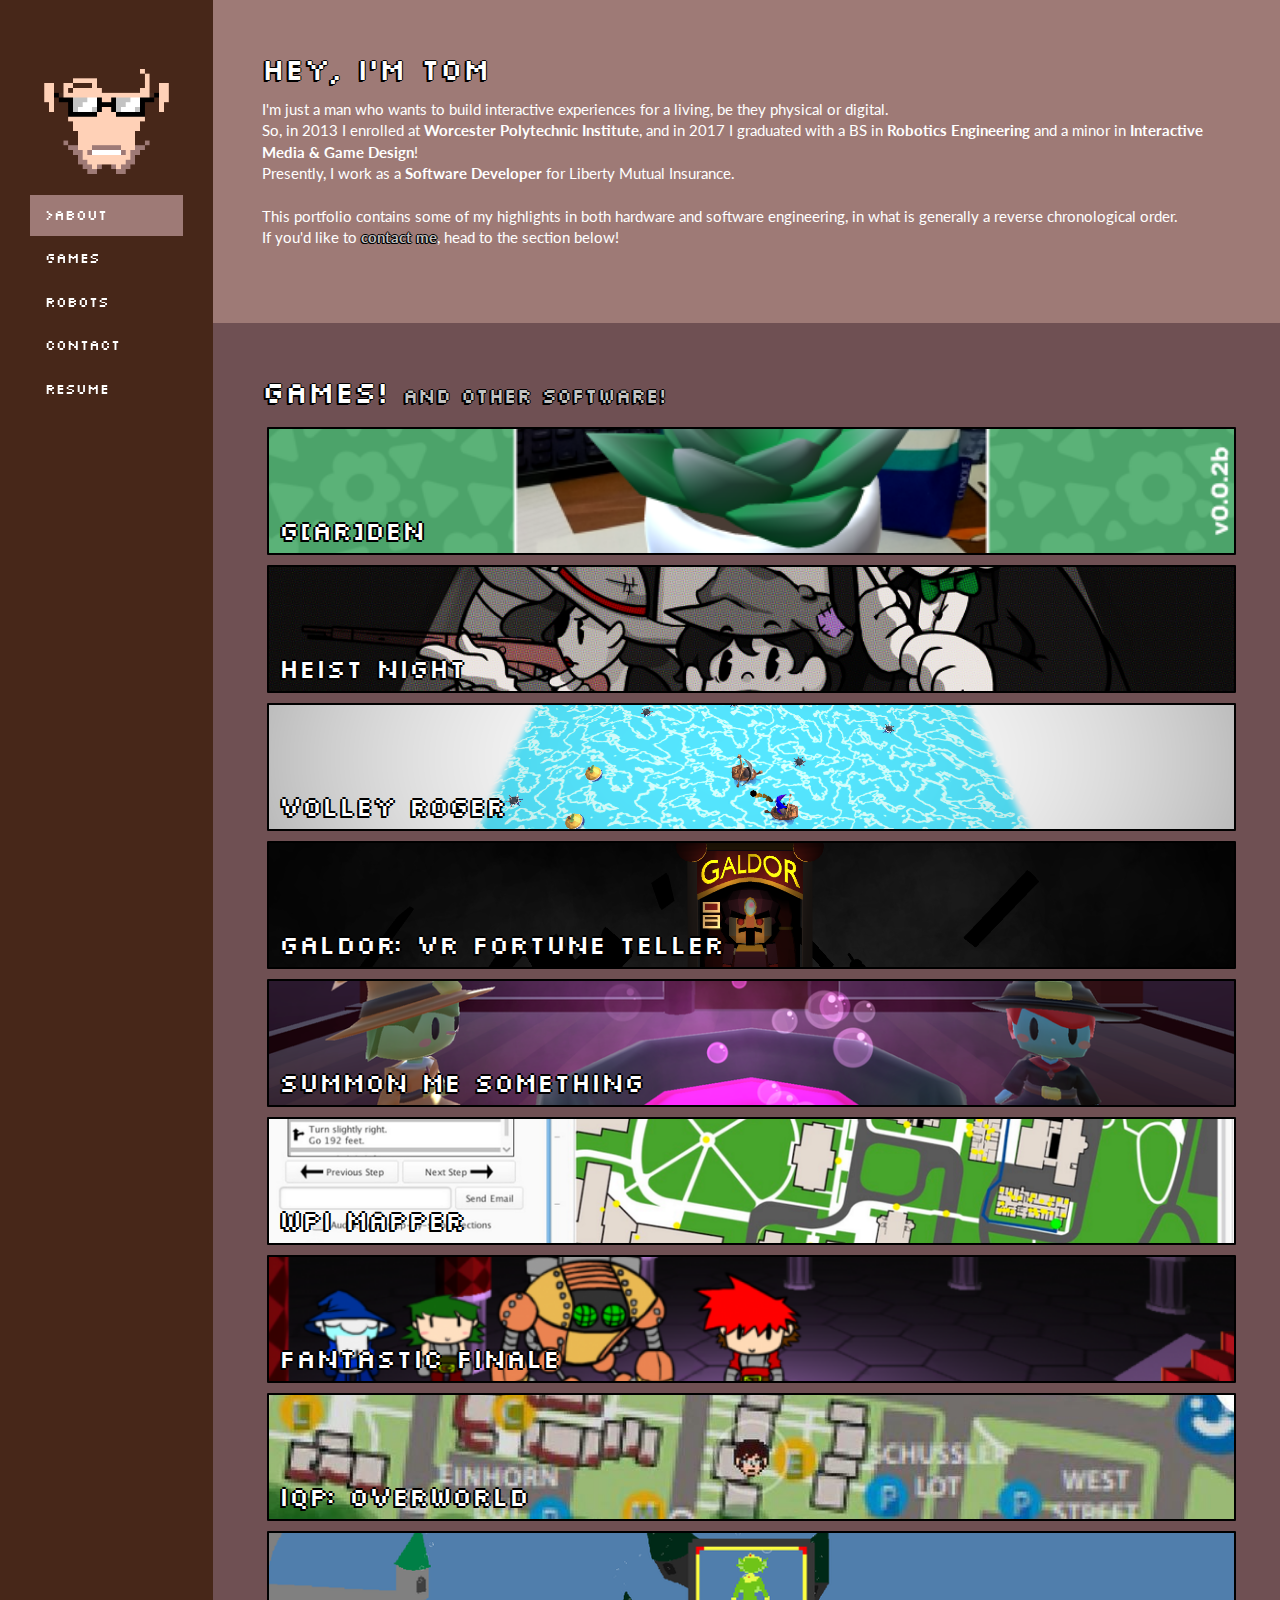
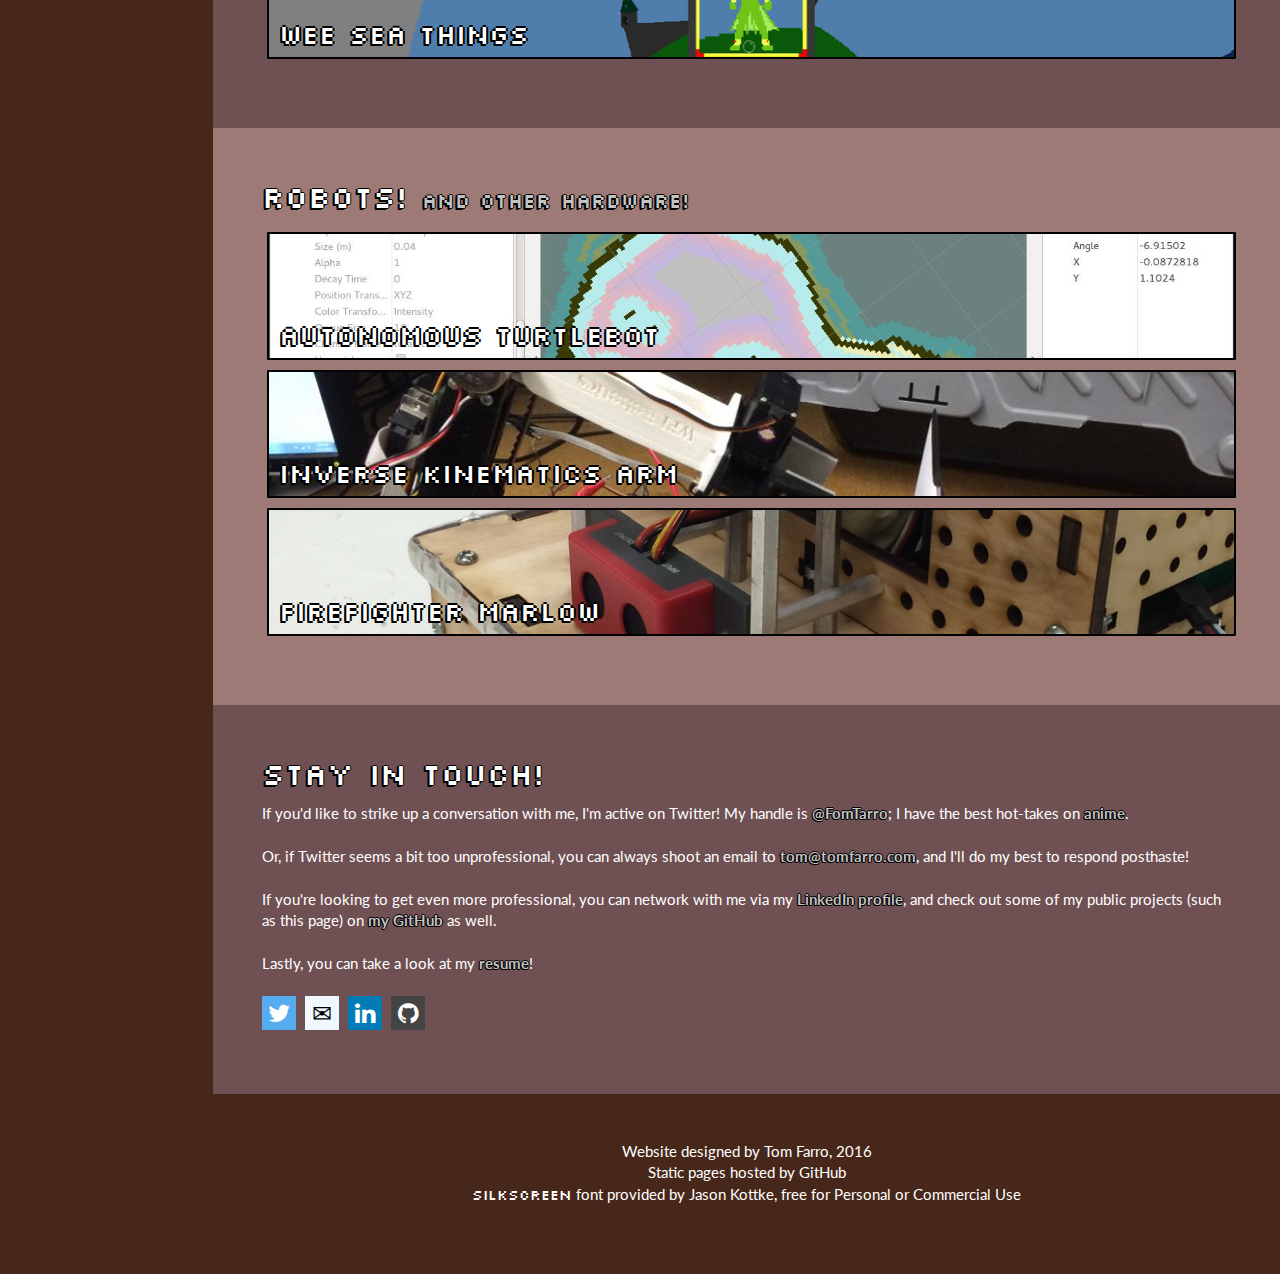
<file: index.html>
<!DOCTYPE html>
<html>
    <head>
        <title>Tom Farro Dot Com</title>
        <link rel="stylesheet" type="text/css" href="css/bootstrap.min.css"/>
        <link rel="stylesheet" type="text/css" href="css/bootstrap-social.css"/>
        <link rel="stylesheet" href="css/blueimp-gallery.min.css">
        <link rel="stylesheet" href="css/font-awesome.min.css">
        <link rel="stylesheet" type="text/css" href="css/portfolio-styles.css">
        <meta name="theme-color" content="#472719">
    </head>

    <body data-spy="scroll" data-target="#navbar" style="background-color: #472719">

        <!-- The Gallery as lightbox dialog, should be a child element of the document body -->
        <div id="blueimp-gallery" class="blueimp-gallery blueimp-gallery-controls">
            <div class="slides"></div>
            <h3 class="title"></h3>
       <a class="prev silkscreen"></a>
            <a class="next silkscreen"></a>
            <a class="close silkscreen" style="font-size: 5em;">x</a>
            <!-- <a class="play-pause"></a>
            <ol class="indicator"></ol> -->
        </div>

        <!-- NAVIGATION ELEMENTS -->
        <!-- TODO: MAKE MOBILE FRIENDLY -->
        <nav class="col-lg-2 col-md-2 col-sm-3">
            <div>
                <div class="navbar-header">
                    <button type="button" class="navbar-toggle collapsed" data-toggle="collapse" data-target="#navbar" aria-expanded="false">
                        <span class="sr-only">Toggle navigation</span>
                        <span class="icon-bar"></span>
                        <span class="icon-bar"></span>
                        <span class="icon-bar"></span>
                    </button>
                    <a class="navbar-brand" href="#"></a>
                </div>
                <div class="collapse navbar-collapse nav-stacked" id="navbar">
                    <h1 id="title" style="padding-bottom: 10px"><center><img id="logoimg" src="img/squareface.png" alt="HELLO!"></center></h1>
                    <ul class="nav nav-pills nav-stacked" role="tablist">
                        <li role="presentation"><a href="#about"><span class="carat">></span>About</a></li>
                        <li role="presentation"><a href="#games"><span class="carat">></span>Games</a></li>
                        <li role="presentation"><a href="#robots"><span class="carat">></span>Robots</a></li>     
                        <li role="presentation"><a href="#contact"><span class="carat">></span>Contact</a></li> 
                        <li role="presentation"><a href="downloads/tom_farro.pdf" target="_blank"><span class="carat">></span>Resume</a></li>
                    </ul>
                </div>
            </div>
        </nav>
        <!-- END NAVIGATION ELEMENTS -->
        <!-- CONTENT STARTS HERE -->
        <div id="content">
            <div class="col-lg-2 col-md-2 col-sm-3"></div>
            <div class="tab-content col-lg-10 col-md-10 col-sm-9">
                <!-- ABOUT TAB -->
                <div role="tabpanel" class="tabpane active" id="about">
                    <div class="row">
                        <h2>Hey, I'm Tom</h2>
                        <p>
                            I'm just a man who wants to build interactive experiences for a living, be they physical or digital. <br>
                            So, in 2013 I enrolled at <b>Worcester Polytechnic Institute</b>, and in 2017 I graduated with a BS in <b>Robotics Engineering</b> and a minor in <b>Interactive Media & Game Design</b>!<br>
                            Presently, I work as a <b>Software Developer</b> for Liberty Mutual Insurance.<br><br>

                            This portfolio contains some of my highlights in both hardware and software engineering, in what is generally a reverse chronological order.<br>
                            If you'd like to <a class="textlink" href="#contact">contact me</a>, head to the section below!
                        </p>
                    </div>
                </div>

                <!-- GAMES TAB -->
                <div role="tabpanel" class="tabpane" id="games">
                    <div class="row">
                        <h2>
                            Games! 
                            <small>
                                <font color="#C3C3C3">and other Software!</font>
                            </small>
                        </h2>
                        <a href="#gardenDetails" class="dropdown-btn btn btn-default details collapsed" data-toggle="collapse" style="background-image: url(img/garden1.png); background-position: center center;">
                                <span class="dropdownButton">g[AR]den</span>
                            </a>
                             <div id="gardenDetails" class="details-box collapse" aria-expanded="false" style="padding-left: 25px; padding-right: 25px;">
                                <p>
                                    <h3>SUMMARY:</h3>
                                    <ul>
                                        <li>Augmented Reality gardening and domestic plantcare app.</li>
                                        <li>Uses Computer VIsion to render plants that grow in real-time from physical marker cards.</li>
                                        <li>Winner of "Best Indie" from MassDiGI in 2018</li>
                                    </ul>

                                    <h3>DESCRIPTION:</h3>
                                    gARden is an Augmented Reality app that brings the joys of domestic plantcare to your mobile device.<br>
                                    Using printable real-world markers, you can decorate your desk, office or home with digital plants, which require even less maintenance than real ones! The plants are persistently stored, and grow in real time, so you can watch them blossom as the days go by.
                                    <br><br>

                                    Featuring art assets and additional code from Kelly Zhang.<br><br>

                                    You can read up more about gARden and its team on its dedicated website, <a class="textlink" href="https://sunshinecommittee.github.io/games/garden" style="color: #C3C3C3;" target="_blank">http://sunshinecommittee.io</a>!<br><br>

                                    <a class="textlink" href="https://www.youtube.com/watch?v=wbtoKd5Ye2I">(pitch video) <span class="fa fa-youtube"></span></a>

                                    <div id="sms" class="links">
                                        <a href="img/garden2.gif" class="thumbnail" style="background-image: url(img/garden2.gif);" data-gallery="#blueimp-gallery-garden"></a>
                                    </div>
                                    <div id="sms" class="links">
                                        <a href="img/garden3.gif" class="thumbnail" style="background-image: url(img/garden3.gif);" data-gallery="#blueimp-gallery-garden"></a>
                                    </div>

                                </p>
                            </div>

                            <a href="#heistNightDetails" class="dropdown-btn btn btn-default details collapsed" data-toggle="collapse" style="background-image: url(img/hn_banner.png); background-position: center 60%;">
                                <span class="dropdownButton">Heist Night</span>
                            </a>
                             <div id="heistNightDetails" class="details-box collapse" aria-expanded="false" style="padding-left: 25px; padding-right: 25px;">
                                <p>
                                    <h3>SUMMARY:</h3>
                                    <ul>
                                        <li>Turn-based, local multiplayer stealth tactics game.</li>
                                        <li>Players scan on-screen QR code to use mobile devices as private game screens, without needing a companion app.</li>
                                        <li>Hosts local web content server at runtime to serve controllers.</li>
                                        <li>Features custom C#-to-JavaScript WebSocket networking using JSON API.</li>
                                        <li>Winner of "Best College Alpha" from MassDiGI in 2016</li>
                                        <li>Chosen to Showcase at Boston Festival of Indie Games in 2016</li>
                                    </ul>

                                    <h3>DESCRIPTION:</h3>
                                    Heist Night is a local multiplayer game of cops-and-robbers, with a turnbased stealth twist. Four players play as the team of thieves, while the fifth plays as the entire police force.<br>
                                    Players gather around the television and connect in using their mobile device as a controller, providing them each with a private screen, and allowing each player to sneak around without fear of screen-cheating!<br>
                                    No external app is necessary to play, so anyone on any device can join the fun!<br><br>

                                    Winner of the MassDiGI Game Challenge "Best College Alpha" Award in 2016, Heist Night was also chosen to be showcased at the 2016 Boston Festival of Indie Games.<br><br>

                                    Much of the hard work I've put in to Heist Night are in its backend systems. Namely, the game pushes Unity to the limit of what it was meant to do by generating a local content server in-app at runtime, without the need for external software. It also features two-way netcode communications with our non-Unity, custom-designed HTML mobile controllers, which are served to players via the aforementioned server. Heist Night is an ongoing labor of love that gets better by the day.<br><br>

                                    You can read up more about Heist Night and its team on its dedicated website, <a class="textlink" href="https://sunshinecommittee.github.io/games/heist-night" style="color: #C3C3C3;" target="_blank">http://sunshinecommittee.io</a>!<br><br>

                                    <div id="sms" class="links">
                                        <a href="img/hn_3.gif" class="thumbnail" style="background-image: url(img/hn_3.gif);" data-gallery="#blueimp-gallery-hn"></a>
                                        <a href="img/hn_4.gif" class="thumbnail" style="background-image: url(img/hn_4.gif);" data-gallery="#blueimp-gallery-hn"></a>
                                    </div>

                                </p>
                            </div>

                            <a href="#volleyDetails" class="dropdown-btn btn btn-default details collapsed" data-toggle="collapse" style="background-image: url(img/volley_3.png); background-position: center 80%;">
                                <span class="dropdownButton">Volley Roger</span>
                            </a>
                             <div id="volleyDetails" class="details-box collapse" aria-expanded="false" style="padding-left: 25px; padding-right: 25px;">
                                <p>
                                    <h3>SUMMARY:</h3>
                                    <ul>
                                        <li>Eight player party game.</li>
                                        <li>Designed and built in (under) 48 hours for Global Game Jam 2017 following the theme: <i>'Waves'</i>.</li>
                                    </ul>

                                    <h3>DESCRIPTION:</h3>
                                    Physics based splash-em-up. Up to eight players can set sail by using half of a controller each.<br>
                                    Use the stick to steer, and hold the bumper to aim your shots! Hit players in to naval mines or strike them with cannonballs to put them at the bottom of the ocean.<br><br>

                                    Featuring 3D art assets from Dillon DeSimone, a Water Shader from John Guerra, and additional code from Kelly Zhang.<br><br>

                                    <a class="textlink" href="https://globalgamejam.org/2017/games/volley-roger">(download) <span class="fa fa-windows"></span></a><br>

                                     <!-- Button trigger modal -->
                                    <div id="sms" class="links">
                                        <a href="img/volley_1.png" class="thumbnail" style="background-image: url(img/volley_1.png);" data-gallery="#blueimp-gallery-volley"></a>
                                        <a href="img/volley_2.png" class="thumbnail" style="background-image: url(img/volley_2.png);" data-gallery="#blueimp-gallery-volley"></a>
                                    </div>

                                </p>
                            </div>

                             <a href="#galdorDetails" class="dropdown-btn btn btn-default details collapsed" data-toggle="collapse" style="background-image: url(img/galdor_awake.png); background-position: center 50%;">
                                <span class="dropdownButton">GALDOR: VR Fortune Teller</span>
                            </a>
                             <div id="galdorDetails" class="details-box collapse" aria-expanded="false" style="padding-left: 25px; padding-right: 25px;">
                                <p>
                                    <h3>SUMMARY:</h3>
                                    <ul>
                                        <li>Seated Virtual Reality experience built for the GearVR.</li>
                                        <li>Features custom-built input system that parses head nods or head shakes as input, instead of requiring the user to press any buttons.</li>
                                    </ul>

                                    <h3>DESCRIPTION:</h3>
                                    GALDOR is a virtual reality fortune teller made for the GearVR, focused on being a non-disorienting, seated VR experience.<br><br> 

                                    My primary contribution to the project involved creating the Head Gesture recognition system that the app uses as its form of input. Instead of requiring the user to touch buttons on the side of the headset, or hold a controller that they can't actually see while in VR, GALDOR derives its input based on common head gestures: a head nod for 'Yes' and a head shake for 'No'. 
                                    <br>
                                    I've since released that system as Unity Plugin through the asset store <a class="textlink" href="https://www.assetstore.unity3d.com/en/#!/content/75323">here</a>.<br><br>

                                    Additionally, I was responsible for assembling the gameplay scene in such a way so as to be visually interesting, without also disorienting users who were not previously acclimated to VR.<br><br> 

                                    Designed and built as my first stab at VR, in (under) 24 hours during the Becker 2016 Game Jam.<br>
                                    The download link below also features a non-VR PC build if you want to check it out, but don't have a headset.<br><br>

                                    Featuring 3D art assets from Dillon DeSimone and additional code from Kelly Zhang.<br><br>

                                    <a class="textlink" href="https://bonbombs.itch.io/galdor">(download) <span class="fa fa-android"></span> <span class="fa fa-windows"></span></a><br>
                                    <a class="textlink" href="https://www.youtube.com/watch?v=t5niuOeFE_Q">(360-degree video) <span class="fa fa-youtube"></span></a>

                                     <!-- Button trigger modal -->
                                    <div id="sms" class="links">
                                        <a href="img/galdor_asleep.png" class="thumbnail" style="background-image: url(img/galdor_asleep.png);" data-gallery="#blueimp-gallery-galdor"></a>
                                        <a href="img/galdor_fortune.png" class="thumbnail" style="background-image: url(img/galdor_fortune.png);" data-gallery="#blueimp-gallery-galdor"></a>
                                    </div>

                                </p>
                            </div>

                            <a href="#summonMeDetails" class="dropdown-btn btn btn-default details collapsed" data-toggle="collapse" style="background-image: url(img/summon_me_banner.png); background-position: center 85%;">
                                <span class="dropdownButton">Summon Me Something</span>
                            </a>
                             <div id="summonMeDetails" class="details-box collapse" aria-expanded="false" style="padding-left: 25px; padding-right: 25px;">
                                <p>
                                     <h3>SUMMARY:</h3>
                                    <ul>
                                        <li>Randomly-generated object to adjective association puzzles for two players.</li>
                                        <li>Showcased at WPI's 'Touch Tomorrow' program for children to play.</li>
                                        <li>Designed and built in (under) 48 hours for Global Game Jam 2016 following the theme: <i>'Ritual!'</i></li>
                                        <li>Showcased at WPI's booth at PAX East 2017 for everyone to play!</li>
                                    </ul>

                                    <h3>DESCRIPTION:</h3>
                                    Summon Me Something is a two-player competitive game wherein players must conjure up potions using three ingredients from a set of many to create something that meets the description set forth by the teacher.<br> 
                                    There's just one catch: you don't know what any of the ingredients correspond to, and you might never! The ingredients change purpose every match, meaning that each game is a new association puzzle to figure out faster than your opponent. The first player to seven correct solutions wins the match.<br><br> 

                                    Can be played with two controllers, or with two players at a single keyboard!<br>
                                    P1 Movement: WASD (Analog Stick) / P1 Interact: Left Ctrl (A Button)<br>

                                    P2 Movement: Arrow Keys (Analog Stick) / P2 Interact: Right Ctrl (A Button)<br><br>

                                    Featuring art assets from John Guerra and Dillon DeSimone!<br><br>
                                    <a class="textlink" href="https://fomtarro.itch.io/summon-me-something">(download) <span class="fa fa-windows"></span></a><br>

                                     <!-- Button trigger modal -->
                                    <div id="sms" class="links">
                                        <a href="img/sms_1.png" class="thumbnail" style="background-image: url(img/sms_1.png);" data-gallery="#blueimp-gallery-sms"></a>
                                        <a href="img/sms_2.png" class="thumbnail" style="background-image: url(img/sms_2.png);" data-gallery="#blueimp-gallery-sms"></a>
                                        <a href="img/sms_4.png" class="thumbnail" style="background-image: url(img/sms_4.png);" data-gallery="#blueimp-gallery-sms"></a>
                                    </div>


                                </p>
                            </div>
                           

                            <a href="#softEngDetails" class="dropdown-btn btn btn-default details collapsed" data-toggle="collapse" style="background-image: url(img/mapper_1.png); background-position: center 85%;">
                                <span class="dropdownButton">WPI Mapper</span>
                            </a>
                              <div id="softEngDetails" class="details-box collapse" aria-expanded="false" style="padding-left: 25px; padding-right: 25px;">
                                <p>
                                    <h3>SUMMARY:</h3>
                                    <ul>
                                        <li>Calculated A* routes around campus based on map networks stored remotely.</li>
                                        <li>Featured developer tools that allowed multiple people to edit map server data without conflicts.</li>
                                        <li>Built with a randomly assigned team of 8 other students, using Java and Agile development techniques in 7 weeks.</li>
                                    </ul>

                                    <h3>DESCRIPTION:</h3>
                                    WPI Mapper is an open-ended application capable of plotting efficient and accessible routes around campus. By storing and reading map data to and from a remote database, the application was capable of being used from any terminal with minimal overhead.<br><br>

                                    In addition to providing a detailed map of the WPI campus, the Mapper also allowed for any calculated route plans to be sent to email with accompanying step-by-step images. Furthermore, the route calculation can be tweaked by the user by altering Route Settings, where the user can inform the program if they require special accommodations, such as wheelchair accessibility.<br><br>

                                    I served as overall project manager and also focused on engineering effective developer-end tools. These developer tools to allow any location to be imported and edited, such that the application could be used for more locations than just the campus map. These tools also utilized our server storage for multi-touch editing capabilities, allowing multiple team members to work on filling out the map simultaneously.<br><br>

                                    Developed over 7 weeks with a nine-person, randomly-assigned team for CS3733: Software Engineering.<br><br>

                                    Sadly, with the term being long over, the server hosting the map data has since been taken offline.<br>
                                    <div id="mapper" class="links">
                                        <a href="img/mapper_1.png" class="thumbnail" style="background-image: url(img/mapper_1.png);" data-gallery="#blueimp-gallery-mapper"></a>
                                        <a href="img/mapper_2.png" class="thumbnail" style="background-image: url(img/mapper_2.png);" data-gallery="#blueimp-gallery-mapper"></a>
                                    </div>
                                </p>
                            </div>

                            <a href="#fantasticeDetails" class="dropdown-btn btn btn-default details collapsed" data-toggle="collapse" style="background-image: url(img/ff_1.png); background-position: center 80%;">
                                <span class="dropdownButton">Fantastic Finale</span>
                            </a>
                            <div id="fantasticeDetails" class="details-box collapse" aria-expanded="false" style="padding-left: 25px; padding-right: 25px;">
                                <p>
                                    <h3>SUMMARY:</h3>
                                    <ul>
                                        <li>"Walking Simulator"-style game set after the final quest of a typical RPG.</li>
                                        <li>Features custom dialogue system that reads in text from a text file.</li>
                                        <li>Designed and built in (under) 48 hours for Global Game Jam 2015 following the theme: <i>'What do we do now?'</i><br><br></li>
                                    </ul>
                                    <h3>DESCRIPTION:</h3>
                                    Fantastic Finale starts you off at the very end of your quest against the Dark Lord Dramatos. With the world again at peace, what else is there left for an overleveled warrior to do? <br><br>

                                    Somewhat overscoped, we wanted to try something new to us for this Game Jam. With a visual style inspired by Paper Mario, we wanted to create a small narrative experience. For me, this meant designing a dialog and cutscene system from scratch over the weekend. These systems would later get recycled and improved for 'Summon Me Something'.<br><br>

                                    To be played with a keyboard.<br>
                                    Movement: WASD / Talk: T / Attack: Y<br><br>

                                    Featuring art assets from John Guerra and Dillon DeSimone!<br><br>

                                    <a class="textlink" href="http://globalgamejam.org/2015/games/fantastic-finale">(download) <span class="fa fa-windows"></span></a><br>
                                    <div id="ff" class="links">
                                        <a href="img/ff_1.png" class="thumbnail" style="background-image: url(img/ff_1.png);" data-gallery="#blueimp-gallery-ff"></a>
                                        <a href="img/ff_2.png" class="thumbnail" style="background-image: url(img/ff_2.png);" data-gallery="#blueimp-gallery-ff"></a>
                                    </div>
                                </p>
                            </div>

                             <a href="#overworldDetails" class="dropdown-btn btn btn-default details collapsed" data-toggle="collapse" style="background-image: url(img/overworld_1.png); background-position: center center;">
                                <span class="dropdownButton">IQP: Overworld</span>
                            </a>
                            <div id="overworldDetails" class="details-box collapse" aria-expanded="false" style="padding-left: 25px; padding-right: 25px;">
                                <p>
                                    <h3>SUMMARY:</h3>
                                    <ul>
                                        <li>Gamified version of WPI campus map for new students or visitors</li>
                                        <li>Featured trivia about historic areas of campus, as well as hotlines to nearby utilities.</li>
                                    </ul>
                                    <h3>DESCRIPTION:</h3>
                                    Project Overworld was a GPS-enabled mobile app that aimed to make the navigation of campus more accessible to new freshmen by featuring a host of information about each unique location as they are visited, by providing directions to and from any two locations on campus, and by providing hotlines to campus utilities and local restaurants.<br><br>

                                    Project Overworld was also planned to feature avatar customization and a trivia system which would ask questions about campus facilities and historical lore.<br>
                                    Unfortunately, as my second real game project, Overworld suffered from being overscoped, and as such, these trivia features never came in to fruition. Other scrapped ideas included an asynchronous multiplayer system, akin to the StreetPass functionality present in the Nintendo 3DS.<br><br>

                                    Created as part of my Interactive Qualifying Project, which I enrolled in a year early as a sophomore at the behest of my partners Dillon DeSimone and Francesca Carletto-Leon. <br>

                                    You can read <a class="textlink" href="https://web.wpi.edu/Pubs/E-project/Available/E-project-032515-023708/">the accompanying paper and postmortem</a>, courtesy of the Gordon Library, if you're interested in hearing about that.<br>
                                    <div id="overworld" class="links">
                                        <a href="img/overworld_1.png" class="thumbnail" style="background-image: url(img/overworld_1.png);" data-gallery="#blueimp-gallery-overworld"></a>
                                    </div>
                                </p>
                            </div>

                             <a href="#weeSeaDetails" class="dropdown-btn btn btn-default details collapsed" data-toggle="collapse" style="background-image: url(img/wst_1.png); background-position: center center%;">
                                <span class="dropdownButton">Wee Sea Things</span>
                            </a>
                             <div id="weeSeaDetails" class="details-box collapse" aria-expanded="false" style="padding-left: 25px; padding-right: 25px;">
                                <p>
                                    <h3>SUMMARY:</h3>
                                    <ul>
                                        <li>Baby's first 2D Plaformer and Unity Project</li>
                                        <li>The mouse controls the Magnifying Glass, while the keyboard controls the Sea Monkey.</li>
                                        <li>Enlarging the Sea Monkey with the Magnifying Glass causes them to weigh more and handle differently.</li>
                                        <li>Designed and built in (under) 48 hours for Global Game Jam 2014 following the theme: <i>'We see things not as they are, but as we are.'</i><br><br></li>
                                    </ul>
                                    <h3>DESCRIPTION:</h3>
                                    In Wee Sea Things, the player controls a tiny Sea Monkey in an aquarium as well as a child holding a magnifying glass to look in to the tank. By magnifying the Sea Monkey, they take on properties as though they were actually physically larger; they can jump higher and fall faster through the water.<br><br>

                                    Wee Sea Things was my first Unity Project, and I was rather proud of it at the time. It features some fancy viewport trickery to achieve the magnification visual effect, and overall I think it represents a somewhat novel and unique concept.<br><br>

                                    Movement: WASD / Jump: Spacebar / Magnifying Glass: Mouse <br><br>

                                    Designed and built in (under) 48 hours for Global Game Jam 2014 following the theme: <i>'We see things not as they are, but as we are...'</i><br>

                                    After spending all too much time debating the semantics of the theme, we opted to take a literal but mistranscribed stab at it.<br><br>

                                    Featuring art assets from John Guerra and Dillon DeSimone!<br><br>

                                    <a class="textlink" href="http://globalgamejam.org/2014/games/wee-sea-things">(download) <span class="fa fa-windows"></span></a><br>
                                     <div id="wst" class="links">
                                        <a href="img/wst_3.png" class="thumbnail" style="background-image: url(img/wst_3.png);" data-gallery="#blueimp-gallery-wst"></a>
                                        <a href="img/wst_2.png" class="thumbnail" style="background-image: url(img/wst_2.png);" data-gallery="#blueimp-gallery-wst"></a>
                                    </div>
                                </p>
                            </div>


                    </div>
                </div>


                <div role="tabpanel" class="tabpane" id="robots">
                    <div class="row">
                        <h2>Robots!
                            <small>
                                <font color="#C3C3C3">and other Hardware!</font>
                            </small>
                        </h2>
<!--
                        <a href="#segwayDetails" class="dropdown-btn btn btn-default details collapsed" data-toggle="collapse" style="background-image: url(img/segway_1.jpg); background-position: center 55%;">
                            <span class="dropdownButton">Hospital Lobby Assistant Robot</span>
                        </a>
                        <div id="segwayDetails" class="details-box collapse" aria-expanded="false" style="padding-left: 25px; padding-right: 25px;">
                            <p>
                                <h3>SUMMARY:</h3>
                                <ul>
                                    <li>Provides streamlined patient registration through on-board touchscreen UI, then assigns a room, alerts a doctor and escorts the patient there.</li>
                                    <li>Features robust custom infrastructure that connects browser-based UI to the back-end ROS Python nodes.</li>
                                </ul>
                                <h3>DESCRIPTION:</h3>
                                A Capstone project for Robotics Engineering, the Interactive Segway Robot is being designed to provide automated registration for walk-in Emergency Room patients and/or hospital visitors.<br><br>

                                By presenting individuals with an intuitive, calming and accessible user interface on an onboard touchscreen, the robot can quickly collect important intake data about the individual.<br>From there, it interfaces with the hospital database to automatically assign patient a room, escort them there, and alert a doctor to tend to them.<br><br>

                                The drive base is being programmed using ROS and Python on Ubuntu. The touchscreen UI is being developed using HTML5, connecting to ROS and external interfaces via Websocket.<br><br>

                                This robot was produced with help from my teammates, Jacob Hackett, Erin Leger, Emily Yu and Joe Fainer.<br><br>

                                <a class="textlink" href="https://youtu.be/0zzv3Wgrsrg">(navigation in action) <span class="fa fa-youtube"></span></a>
                                 <div id="segway" class="links">
                                    <a href="img/segway_1.jpg" class="thumbnail" style="background-image: url(img/segway_1.jpg);" data-gallery="#blueimp-gallery-segway"></a>
                                </div>
                            </p>
                        </div>
-->
                        <a href="#turtlebotDetails" class="dropdown-btn btn btn-default details collapsed" data-toggle="collapse" style="background-image: url(img/3002_1.png); background-position: center 35%;">
                            <span class="dropdownButton">Autonomous Turtlebot</span>
                        </a>
                        <div id="turtlebotDetails" class="details-box collapse" aria-expanded="false" style="padding-left: 25px; padding-right: 25px;">
                            <p>
                                <h3>SUMMARY:</h3>
                                    <ul>
                                        <li>Used A* to plan efficient routes towards unexplored regions of the map.</li>
                                        <li>Explored until the entire navigable area was discovered and parsed.</li>
                                        <li>Programmed in Python for ROS, running on Ubuntu.</li>
                                    </ul>
                                <h3>DESCRIPTION:</h3>
                                Using ROS and Python on Ubuntu, we designed a system for the Turtlebot to facilitate autonomous navigation around a procedurally explored map.<br><br> 

                                Using visual data from its onboard Kinect sensor, the Turtlebot parsed the data into a working map. From there, it used A* to plan efficient routes towards unexplored regions of the map, in order to optimally continue exploration until the entire pathable area was discovered and parsed.<br><br>

                                This robot was produced with help from my teammates, Jacob Hackett and Lumbini Parnas over the course of 7 weeks.<br>
                                Included below is a screenshot of the live map visualization produced by the robot.
                                 <div id="turtlebot" class="links">
                                    <a href="img/3002_1.png" class="thumbnail" style="background-image: url(img/3002_1.png);" data-gallery="#blueimp-gallery-turtlebot"></a>
                                </div>
                            </p>
                        </div>

                        <a href="#ikDetails" class="dropdown-btn btn btn-default details collapsed" data-toggle="collapse" style="background-image: url(img/3001_1.png); background-position: center 25%;">
                            <span class="dropdownButton">Inverse Kinematics Arm</span>
                        </a>
                        <div id="ikDetails" class="details-box collapse" aria-expanded="false" style="padding-left: 25px; padding-right: 25px;">
                            <p>
                                <h3>SUMMARY:</h3>
                                    <ul>
                                        <li>Detected where blocks are along the connected conveyor belt and useed custom Inverse Kinematics library to reach for them.</li>
                                        <li>Grabed blocks and weighs them, then uses that weight estimate to adjust connected hopper for sorting.</li>
                                    </ul>
                                <h3>DESCRIPTION:</h3>
                                Working from a prefabricated embedded board and 3D-printed 2-DOF arm, we programmed and tested a system that allowed the arm to function as a sorting tool for objects on an assembly line.<br><br>

                                To facilitate this task, the team updated a code library in C that was given to us in a work-in-progress state. This library was source-controlled using GitHub and sported such expanded features and PID control and Analog-to-Digital I/O conversion.<br><br>

                                Using an IR sensor, the arm was capable of determining the speed of the block as it moved down the conveyor belt, determining where along the width of the belt the block was. By taking these factors in to account in combination with Inverse Kinematics programming, the arm reaches for and picks up the moving object as it passes by. From here, the arm weighs the object, and uses that information to determine how it should tilt the integrated hopper before dropping the object on to the hopper itself. <br><br>

                                This robot was produced with help from my teammates, Jacob Hackett and Michael McConnell over the course of 7 weeks.<br>
                                <div id="ik" class="links">
                                    <a href="img/3001_1.png" class="thumbnail" style="background-image: url(img/3001_1.png);" data-gallery="#blueimp-gallery-ik"></a>
                                </div>
                            </p>
                        </div>

                        <a href="#marlowDetails" class="dropdown-btn btn btn-default details collapsed" data-toggle="collapse" style="background-image: url(img/2002_1.png); background-position: center 60%;">
                            <span class="dropdownButton">Firefighter Marlow</span>
                        </a>
                          <div id="marlowDetails" class="details-box collapse" aria-expanded="false" style="padding-left: 25px; padding-right: 25px;">
                            <p>
                                <h3>SUMMARY:</h3>
                                <ul>
                                    <li>Autonomously navigated randomized mazes to locate and extinguish a fire.</li>
                                    <li>On-board odometry equipment tracked and reported robot and fire position.</li>
                                    <li>Designed, programmed in C, and built in 7 weeks.</li>
                                </ul>
                                <h3>DESCRIPTION:</h3>
                                Marlow (named after <a class="textlink" href="https://en.wikipedia.org/wiki/Marlow_Briggs_and_the_Mask_of_Death" style="color: #C3C3C3;" target="_blank">something really dumb</a>) was capable of autonomously navigating randomized mazes to locate and extinguish a fire located within the maze itself.<br><br>

                                Marlow was also capable of keeping and reporting accurate data regarding its own position and the estimated position of the fire back to its owner. Using a combination of prefabricated sensors and custom-fabricated parts, Marlow can be constructed on a budget of under $400.<br><br>

                                Designed, fabricated and tested over the course of 7 weeks, with help from my teammates, Jacob Hackett and Lumbini Parnas.<br>
                                <div id="marlow" class="links">
                                    <a href="img/2002_1.png" class="thumbnail" style="background-image: url(img/2002_1.png);" data-gallery="#blueimp-gallery-marlow"></a>
                                    <a href="img/2002_2.png" class="thumbnail" style="background-image: url(img/2002_2.png);" data-gallery="#blueimp-gallery-marlow"></a>
                                    <a href="img/2002_3.png" class="thumbnail" style="background-image: url(img/2002_3.png);" data-gallery="#blueimp-gallery-marlow"></a>
                                    <a href="img/2002_4.png" class="thumbnail" style="background-image: url(img/2002_4.png);" data-gallery="#blueimp-gallery-marlow"></a>
                                </div>
                            </p>
                        </div>
                    </div>
                </div>

                <!-- CONTACT TAB-->
                <div role="tabpanel" class="tabpane" id="contact" style="min-height: 25vh;">
                    <div class="row">
                        <h2>Stay in Touch!</h2>

                        If you'd like to strike up a conversation with me, I'm active on Twitter! My handle is <a class="textlink" href="https://twitter.com/FomTarro" target="_blank">@FomTarro</a>; I have the best hot-takes on <a class="textlink" href="http://tomfarro.com/cagliostro/index.html" target="_blank">anime</a>. <br><br>

                        Or, if Twitter seems a bit too unprofessional, you can always shoot an email to <a class="textlink" href="mailto:tom@tomfarro.com">tom@tomfarro.com</a>, and I'll do my best to respond posthaste!<br><br>

                        If you're looking to get even more professional, you can network with me via my <a class="textlink" href="http://www.linkedin.com/in/tom-farro" target="_blank">LinkedIn profile</a>, and check out some of my public projects (such as this page) on <a class="textlink" href="https://github.com/FomTarro">my GitHub</a> as well.<br><br>

                        Lastly, you can take a look at my <a class="textlink" href="./downloads/tom_farro.pdf" target="_blank">resume</a>!<br><br>

                        <a href="https://twitter.com/FomTarro" target="_blank" class="btn btn-social-icon btn-twitter">
                            <span class="fa fa-twitter"></span>
                          </a>
                        <a href="mailto:tom@tomfarro.com" class="btn btn-social-icon btn-reddit">
                            <span class="fa glyphicon-envelope"></span>
                          </a>
                        <a href="http://www.linkedin.com/in/tom-farro" target="_blank" class="btn btn-social-icon btn-linkedin">
                            <span class="fa fa-linkedin"></span>
                        </a>
                        <a href="https://github.com/FomTarro" target="_blank" class="btn btn-social-icon btn-github">
                            <span class="fa fa-github"></span>
                        </a>
                    </div>
                </div>
                <div role="tabpanel" class="footer">
                        <center>
                            <br>
                            Website designed by Tom Farro, 2016<br>
                            Static pages hosted by GitHub<br>
                            <span class="silkscreen">Silkscreen</span> font provided by Jason Kottke, free for Personal or Commercial Use
                        </center>
                </div>
            </div>
        </div>
        <script src="js/jquery-3.1.0.min.js"></script>
        <script src="js/bootstrap.min.js"></script>
        <script src="js/bootstrap-toolkit.min.js"></script>
        <script src="js/widgets.js"></script>
        <script src="js/blueimp-gallery.min.js"></script>
        <script src="js/jquery.blueimp-gallery.min.js"></script>
        <script>
            (function($, viewport){
                $(document).ready(function() {
                    // run test on initial page load
                    checkSize();

                     $('.textlink').each(function(i, obj) {
                         obj.target = "_blank";
                        });

                   // run test on resize of the window
                    $(window).resize(checkSize);
                });
                //Function to the css rule
                function checkSize(){
                    // Executes in XS and SM breakpoints
                    if( viewport.is('xs')) {
                        $("body").css("padding-top", "59px");
                        $("nav").addClass("navbar").addClass("navbar-inverse").addClass("navbar-fixed-top");
                        $("#nav").addClass("navbar-nav");
                        $("nav > div").addClass("container-fluid");
                        $("#nav").removeClass("nav-stacked");
                        $("nav").css("position", "fixed");
                        $(".navbar-header").show();
                        $("#title").hide();
                    } else {
                        $("body").css("padding-top", "0");
                        $("nav").removeClass("navbar").removeClass("navbar-inverse").removeClass("navbar-fixed-top");
                        $("#nav").removeClass("navbar-nav");
                        $("nav > div").removeClass("container-fluid");
                        $("#nav").addClass("nav-stacked");
                        $("nav").css("position", "fixed");
                        $(".navbar-header").hide();
                        $("#title").show();
                    }
                }

            })(jQuery, ResponsiveBootstrapToolkit);
        </script>
    </body>
</html>
</file>
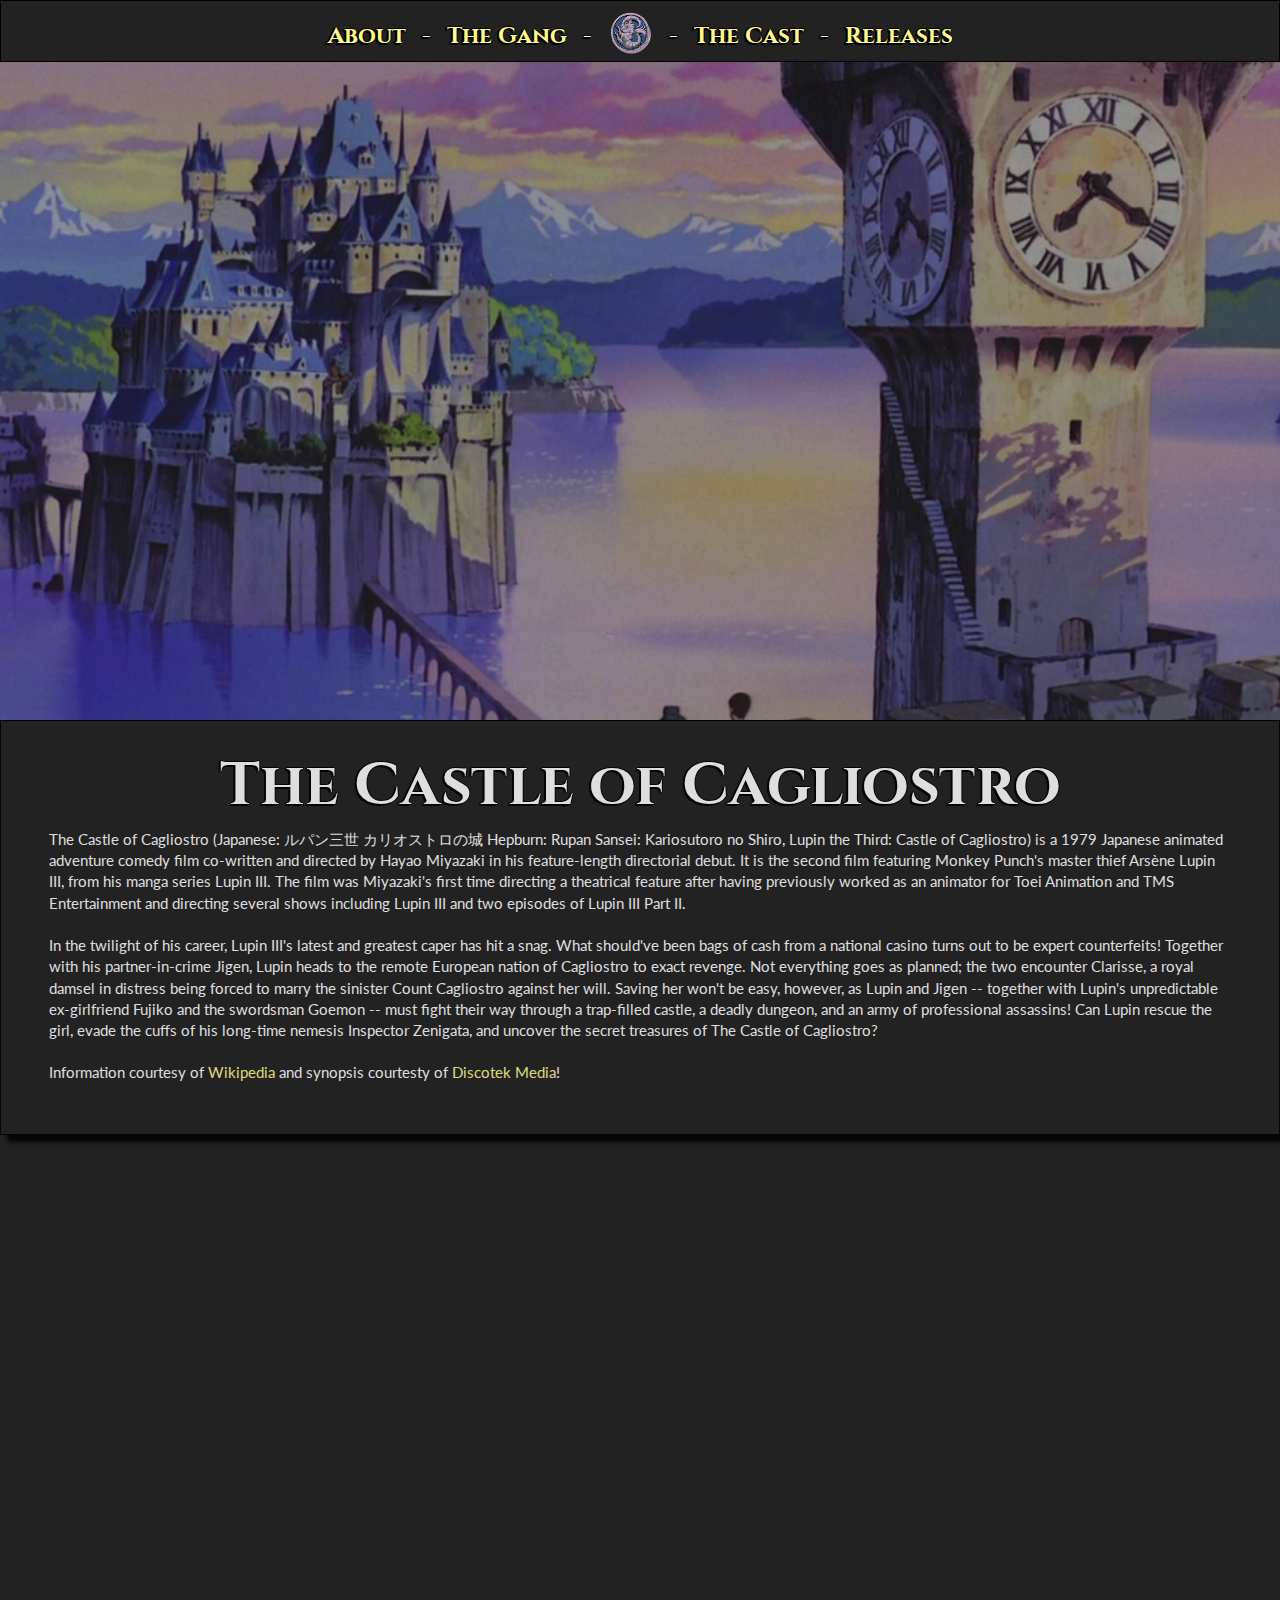
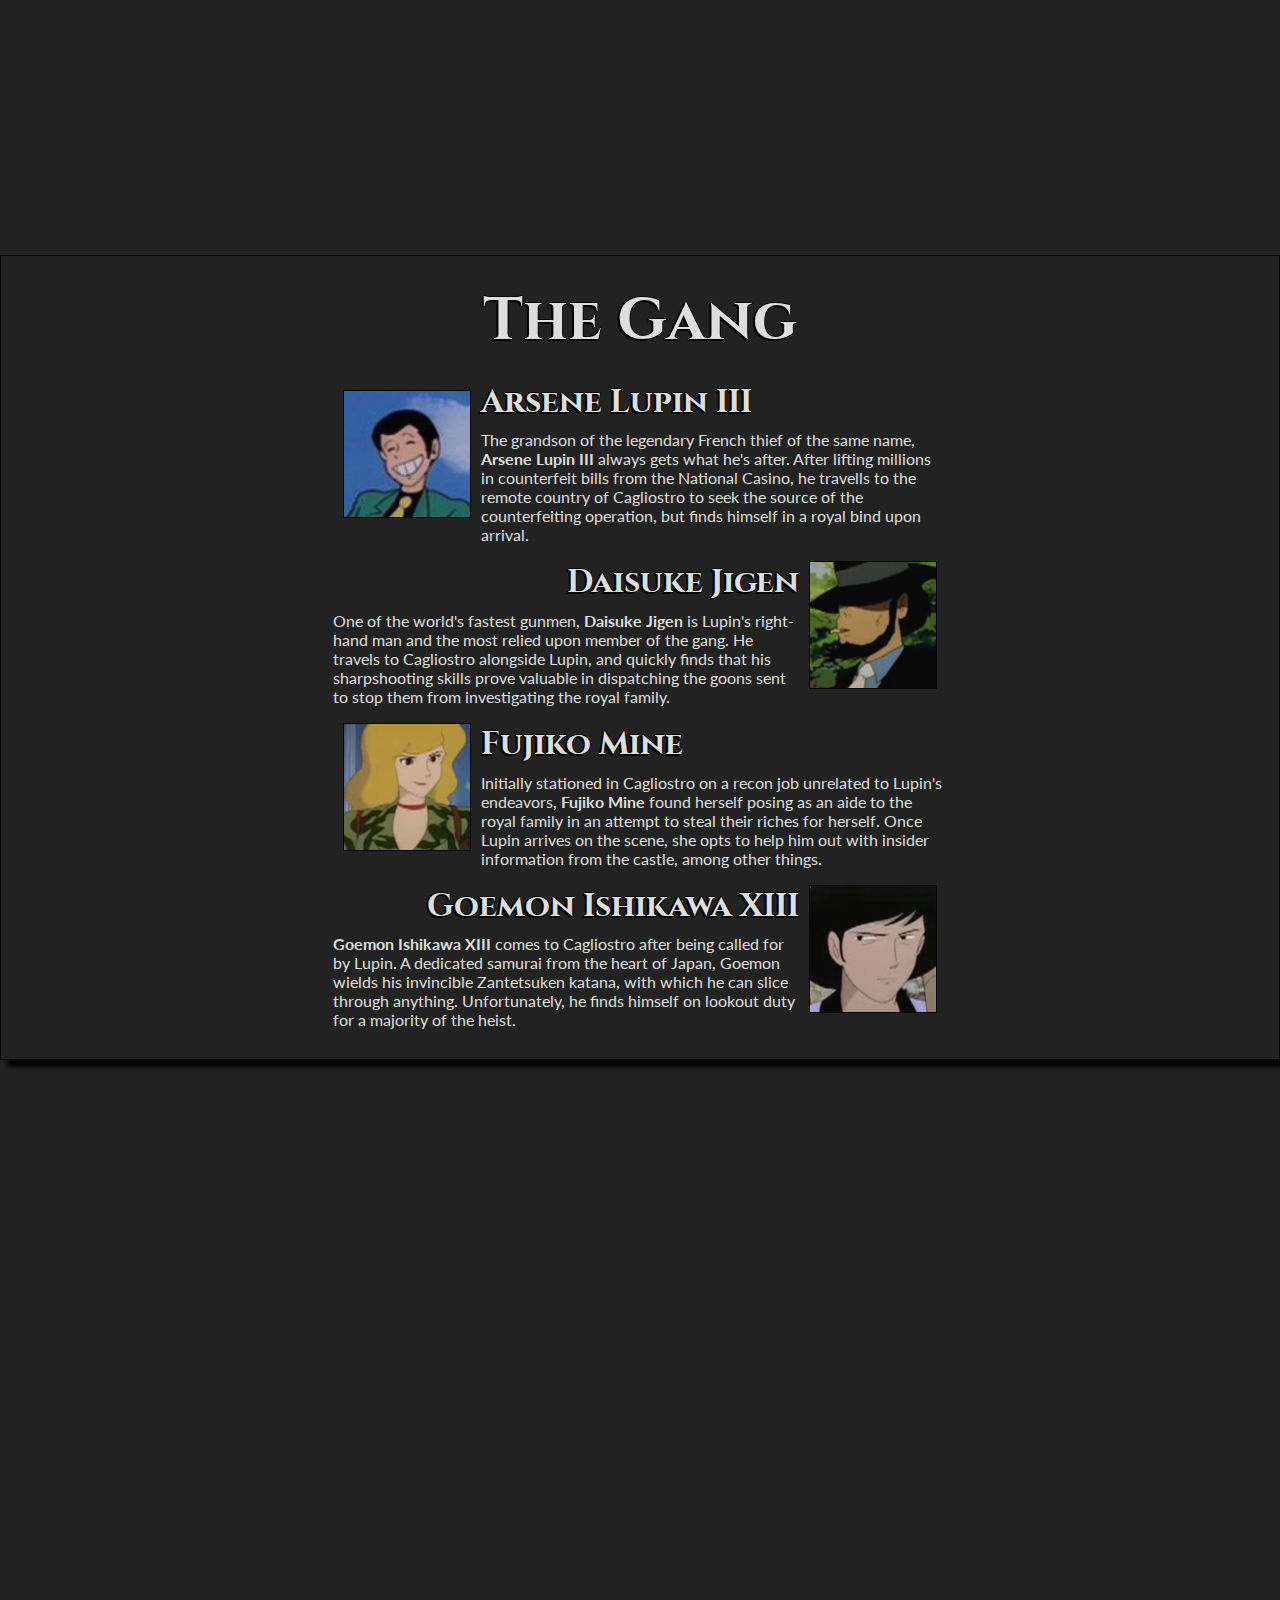
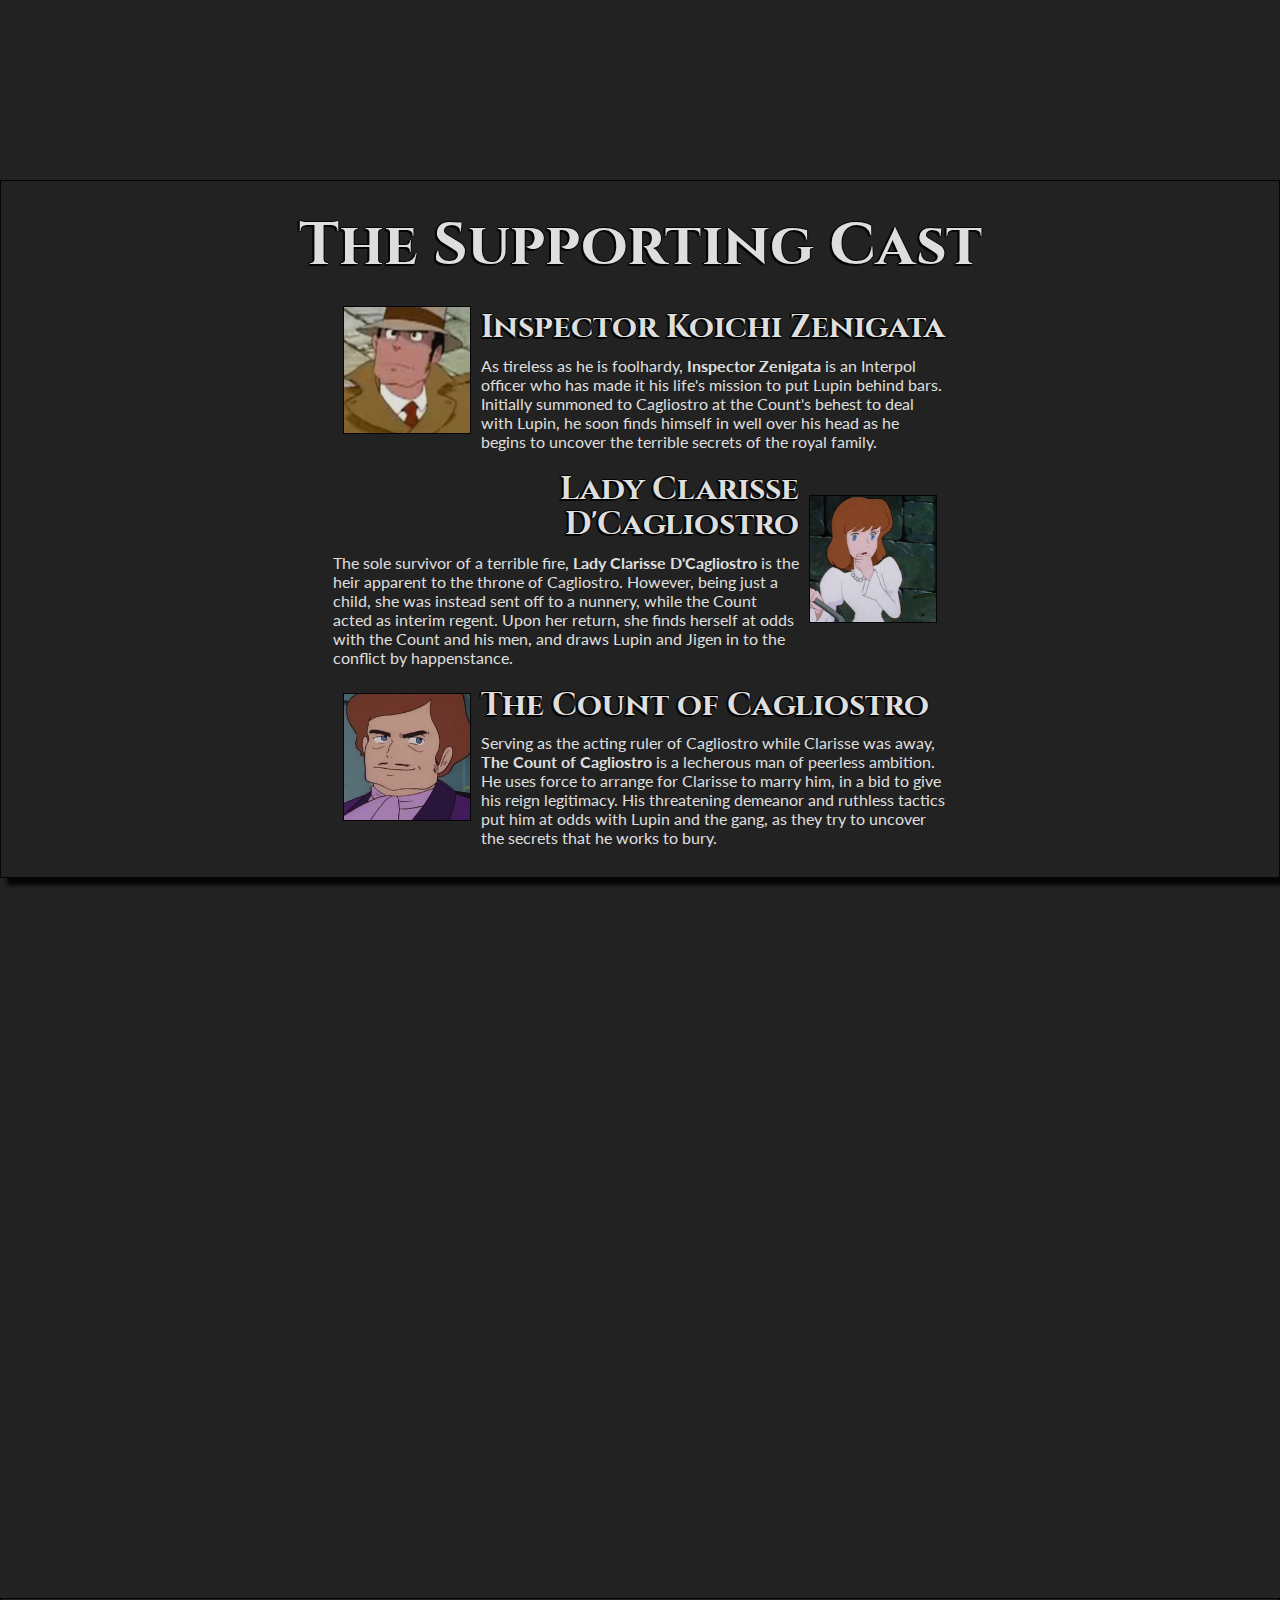
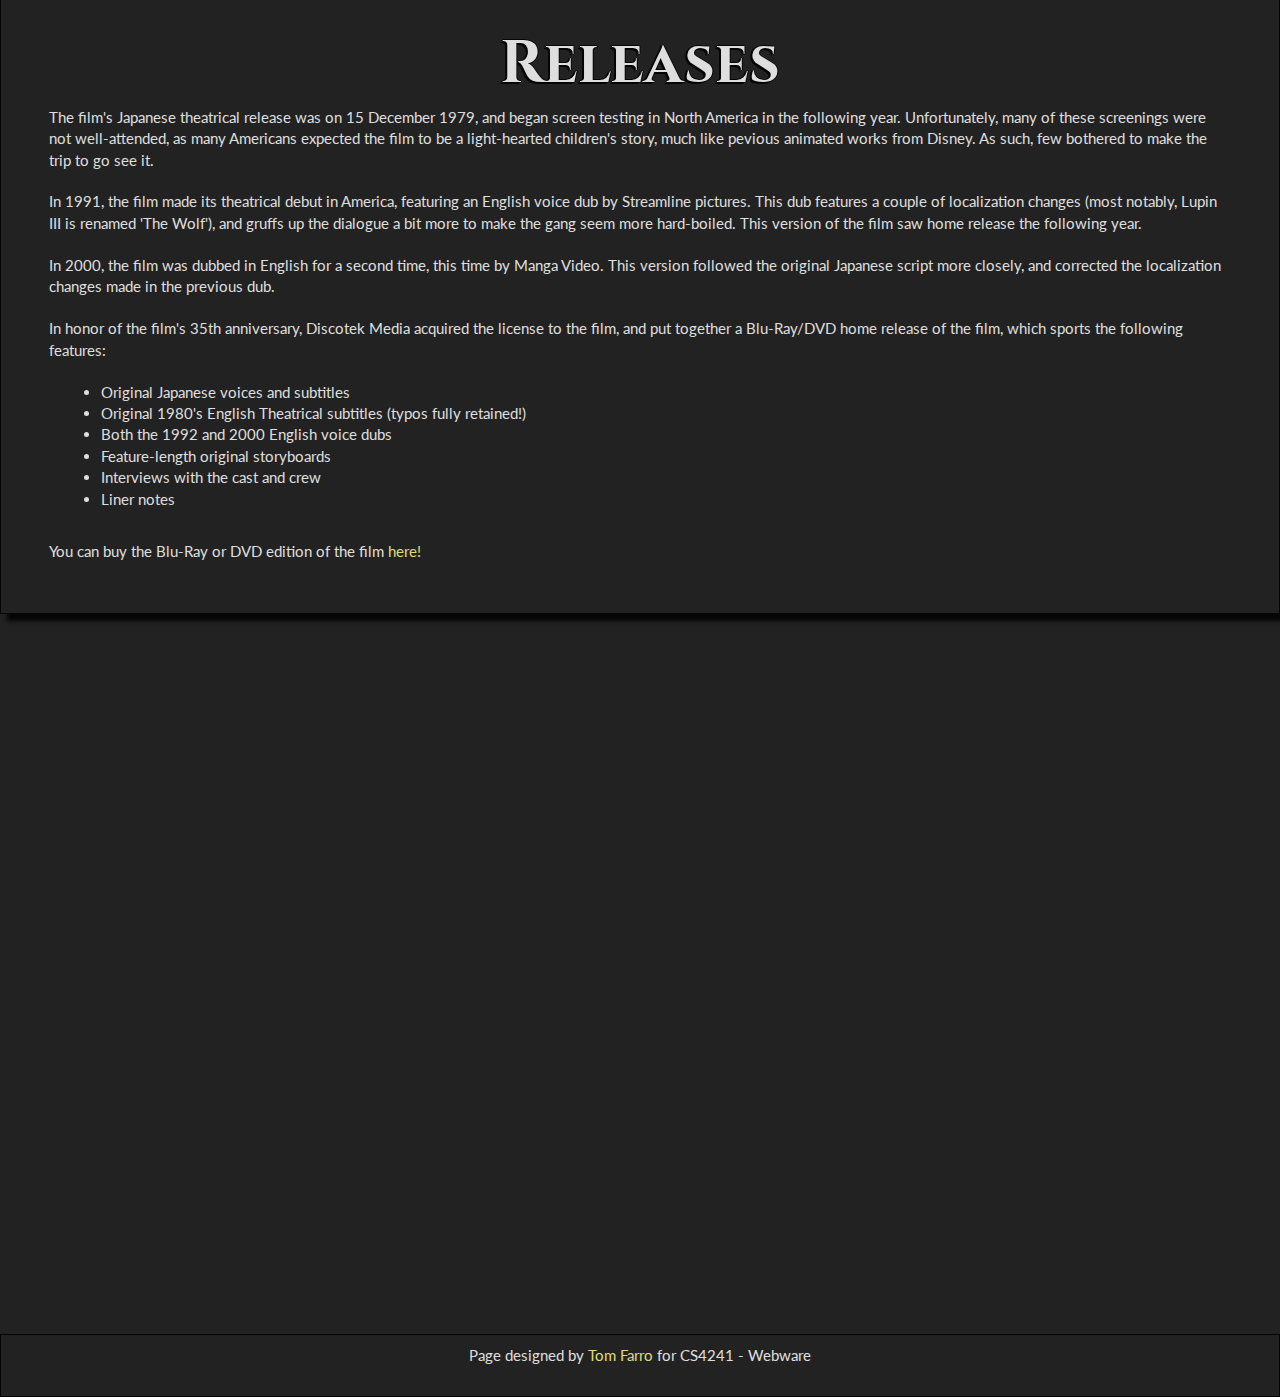
<file: cagliostro/index.html>
<html lang="en">
  <head>
    <title>The Castle Of Cagliostro</title>
    <meta charset="utf-8">

    <link rel="stylesheet" type="text/css" href="css/bootstrap.min.css"/>
    <link rel="stylesheet" type="text/css" href="css/style.css"/>

  </head>
  <body>
    <nav class="navbar navbar-fixed-top">
        <a href="#about">About</a> - <a href="#gang">The Gang</a> - <a href="#castle"><img src="img/crest.png" id="crest"></a> - <a href="#support">The Cast</a> - <a href="#more">Releases</a>
    </nav>

        <div class = "parallax" id="castle">
        </div>

        <div class="tabpane" id="about">
            <h1>The Castle of Cagliostro</h1>
            <p>
                The Castle of Cagliostro (Japanese: ルパン三世 カリオストロの城 Hepburn: Rupan Sansei: Kariosutoro no Shiro, Lupin the Third: Castle of Cagliostro) is a 1979 Japanese animated adventure comedy film co-written and directed by Hayao Miyazaki in his feature-length directorial debut. It is the second film featuring Monkey Punch's master thief Arsène Lupin III, from his manga series Lupin III. The film was Miyazaki's first time directing a theatrical feature after having previously worked as an animator for Toei Animation and TMS Entertainment and directing several shows including Lupin III and two episodes of Lupin III Part II.
            </p>

            <p>
                In the twilight of his career, Lupin III's latest and greatest caper has hit a snag. What should've been bags of cash from a national casino turns out to be expert counterfeits! Together with his partner-in-crime Jigen, Lupin heads to the remote European nation of Cagliostro to exact revenge. Not everything goes as planned; the two encounter Clarisse, a royal damsel in distress being forced to marry the sinister Count Cagliostro against her will. Saving her won't be easy, however, as Lupin and Jigen -- together with Lupin's unpredictable ex-girlfriend Fujiko and the swordsman Goemon -- must fight their way through a trap-filled castle, a deadly dungeon, and an army of professional assassins! Can Lupin rescue the girl, evade the cuffs of his long-time nemesis Inspector Zenigata, and uncover the secret treasures of The Castle of Cagliostro? 
            </p>
            <p>
                Information courtesy of <a href="https://en.wikipedia.org/wiki/The_Castle_of_Cagliostro">Wikipedia</a> and synopsis courtesty of <a href="http://www.discotekmedia.com/lupin_coc.htm">Discotek Media</a>!
            </p>
        </div>

        <div class="parallax" id="casino">
        </div>

        <div class="tabpane" id="gang">
            <h1>The Gang</h1>
            <div class="row">
                <div class="col-lg-3"></div>

                    <div class="col-lg-6">
                    <table>
                        <tr>
                            <td><div class="portrait" id="lupin"></td>
                            <td>
                                <h2>Arsene Lupin III</h2>
                                The grandson of the legendary French thief of the same name, <b>Arsene Lupin III</b> always gets what he's after. After lifting millions in counterfeit bills from the National Casino, he travells to the remote country of Cagliostro to seek the source of the counterfeiting operation, but finds himself in a royal bind upon arrival. 
                            </td>
                        </tr>
                    </table>

                    <table>
                        <tr>
                            <td>
                                <h2 style="text-align: right">Daisuke Jigen</h2>
                                One of the world's fastest gunmen, <b>Daisuke Jigen</b> is Lupin's right-hand man and the most relied upon member of the gang. He travels to Cagliostro alongside Lupin, and quickly finds that his sharpshooting skills prove valuable in dispatching the goons sent to stop them from investigating the royal family.
                            </td>
                            <td><div class="portrait" id="jigen"></td>
                        </tr>
                    </table>

                    <table>
                        <tr>
                            <td><div class="portrait" id="fujiko"></td>
                            <td>
                                <h2>Fujiko Mine</h2>
                                Initially stationed in Cagliostro on a recon job unrelated to Lupin's endeavors, <b>Fujiko Mine</b> found herself posing as an aide to the royal family in an attempt to steal their riches for herself. Once Lupin arrives on the scene, she opts to help him out with insider information from the castle, among other things.</td>
                        </tr>
                    </table>

                     <table>
                        <tr>
                            <td>
                                 <h2 style="text-align: right">Goemon Ishikawa XIII</h2>
                                 <b>Goemon Ishikawa XIII</b> comes to Cagliostro after being called for by Lupin. A dedicated samurai from the heart of Japan, Goemon wields his invincible Zantetsuken katana, with which he can slice through anything. Unfortunately, he finds himself on lookout duty for a majority of the heist.</td>
                            <td><div class="portrait" id="goemon"></td>
                        </tr>
                    </table>

                    </div>
                <div class="col-lg-3"></div>
            </div>

        </div>
        <div class="parallax" id="chase">
        </div>

        
        <div class="tabpane" id="support">
            <h1>The Supporting Cast</h1>
                <div class="row">
                    <div class="col-lg-3"></div>

                        <div class="col-lg-6">
                        <table>
                            <tr>
                                <td><div class="portrait" id="zenigata"></td>
                                <td>
                                    <h2>Inspector Koichi Zenigata</h2>
                                    As tireless as he is foolhardy, <b>Inspector Zenigata</b> is an Interpol officer who has made it his life's mission to put Lupin behind bars. Initially summoned to Cagliostro at the Count's behest to deal with Lupin, he soon finds himself in well over his head as he begins to uncover the terrible secrets of the royal family.
                                </td>
                            </tr>
                        </table>

                        <table>
                            <tr>
                                <td>
                                    <h2 style="text-align: right">Lady Clarisse D'Cagliostro</h2>
                                    The sole survivor of a terrible fire, <b>Lady Clarisse D'Cagliostro</b> is the heir apparent to the throne of Cagliostro. However, being just a child, she was instead sent off to a nunnery, while the Count acted as interim regent. Upon her return, she finds herself at odds with the Count and his men, and draws Lupin and Jigen in to the conflict by happenstance.
                                </td>
                                <td><div class="portrait" id="clarisse"></td>
                            </tr>
                        </table>

                        <table>
                            <tr>
                                <td><div class="portrait" id="count"></td>
                                <td>
                                    <h2>The Count of Cagliostro</h2>
                                    Serving as the acting ruler of Cagliostro while Clarisse was away, <b>The Count of Cagliostro</b> is a lecherous man of peerless ambition. He uses force to arrange for Clarisse to marry him, in a bid to give his reign legitimacy. His threatening demeanor and ruthless tactics put him at odds with Lupin and the gang, as they try to uncover the secrets that he works to bury.
                                    </td>
                            </tr>
                        </table>
                        </div>
                    <div class="col-lg-3"></div>
                </div>
            </div>
        </div>

        <div class="parallax" id="ruins">
        </div>

        <div class="tabpane" id="more">
            <h1>Releases</h1>
            <p>
                The film's Japanese theatrical release was on 15 December 1979, and began screen testing in North America in the following year. Unfortunately, many of these screenings were not well-attended, as many Americans expected the film to be a light-hearted children's story, much like pevious animated works from Disney. As such, few bothered to make the trip to go see it.
            </p>
            <p>
                In 1991, the film made its theatrical debut in America, featuring an English voice dub by Streamline pictures. This dub features a couple of localization changes (most notably, Lupin III is renamed 'The Wolf'), and gruffs up the dialogue a bit more to make the gang seem more hard-boiled. This version of the film saw home release the following year.
            </p>
            <p>
                In 2000, the film was dubbed in English for a second time, this time by Manga Video. This version followed the original Japanese script more closely, and corrected the localization changes made in the previous dub. 
            </p>
            <p>
                In honor of the film's 35th anniversary, Discotek Media acquired the license to the film, and put together a Blu-Ray/DVD home release of the film, which sports the following features: 
                <ul>
                    <li>Original Japanese voices and subtitles</li>
                    <li>Original 1980's English Theatrical subtitles (typos fully retained!)</li>
                    <li>Both the 1992 and 2000 English voice dubs</li>
                    <li>Feature-length original storyboards</li>
                    <li>Interviews with the cast and crew</li>
                    <li>Liner notes</li>
                </ul>
         </p>
        <p>
            You can buy the Blu-Ray or DVD edition of the film <a href="http://www.discotekmedia.com/lupin_coc.htm">here!</a>
        </p>
        </div>

        </div>
        <div class="parallax" id="aqua">
        </div>
        <div class="tabpane" id="footer">
            Page designed by <a href="https://twitter.com/FomTarro">Tom Farro</a> for CS4241 - Webware
        </div>
        
        <script src="js/jquery-3.1.0.min.js"></script>
        <script src="js/bootstrap.min.js"></script>
        <script src="js/scripts.js"></script>
    </body>
</html>
</file>
<file: css/portfolio-styles.css>
@font-face {
    font-family: 'silkscreen';
    src: url('../fonts/webfonts/slkscr-webfont.eot');
    src: url('../fonts/webfonts/slkscr-webfont.eot?#iefix') format('embedded-opentype'),
         url('../fonts/webfonts/slkscr-webfont.woff2') format('woff2'),
         url('../fonts/webfonts/slkscr-webfont.woff') format('woff'),
         url('../fonts/webfonts/slkscr-webfont.ttf') format('truetype'),
         url('../fonts/webfonts/slkscr-webfont.svg#silkscreennormal') format('svg');
    font-weight: normal;
    font-style: normal;

}

    body {
        position: relative;
    }

    nav {
        margin: 0;
    }

    h2, h3 {
        font-family: 'Silkscreen';
        text-shadow: -2px 2px #000000, -2px 0 black, 0 1px black, 1px 0 black, 0 -1px black;
    }
    h3 {
        font-size: 1.5em;
    }

    a {
        color: #C3C3C3;
    }

    a:hover{
        color: #C3C3C3;
    }

    li{
        font-size: 1em;
    }

    .textlink{
        font-weight: bold;
        text-shadow: -1px 1px black, -1px 0 black, 0 1px black, 1px 0 black, 0 -1px black;
    }
    .textlink:focus{
        color: white;
    }

    .thumbnail{
        width: 96px;
        height: 96px;
        background-image: url(img/hn_1.png);
        background-repeat: no-repeat;
        background-size: cover;
        background-position: center center;
        display: inline-block;
        margin-right: 5px;
        margin-top: 10px;
        border: none;
        border-radius: 0px;
    }
    .thumbnail:hover, .thumbnail.active{
        transform: translateY(-5%);
    }

    .dropdown-btn, .dropdown-btn:hover {
        background-color:  #472719;
        width: 100%;
        height: 10vw;
        overflow: hidden;
        padding: 0px;
        margin: 5px;
        border-radius: 1px;
        border-color: black;
        background-image: url(img/hn_1.png);
        background-repeat: no-repeat;
        background-size: cover;
        background-position: center center;
        text-align: left;
        /*border:none;*/
    }

    span.dropdownButton {
        font-size: 2.2vw;
        position: relative;
        top: 6.5vw;
        padding: 10px;
        font-family: 'Silkscreen';
        text-shadow: -2px 2px black, -2px 0 black, 0 2px black, 2px 0 black, 0 -2px black;
    }

    span.carat {
        display: none;
    }

    .active > a > span.carat {
        display: inline-block;
    }

    .navbar-inverse {
        background-color: #472719;
    }

    .navbar-inverse .navbar-toggle {
        border-color: dimgray;
    }

    .navbar-inverse .navbar-collapse, .navbar-inverse .navbar-form {
        border-color: dimgray;
    }

    .navbar-inverse .navbar-toggle:hover, .navbar-inverse .navbar-toggle:focus {
        background-color:  #6F5053;
    }

    .nav-pills
    {
        font-family: 'Silkscreen';
        font-weight: normal;
    }
    
    .nav-pills>li.active>a, 
    .nav-pills>li.active>a:hover, 
    .nav-pills>li.active>a:focus {
        background-color: #9E7A76;
        border-radius: 0px;
    }

    .nav>li>a:hover, .nav>li>a:focus {
        text-decoration: none;
        background-color: #6F5053;
        border-radius: 0px;
    }

    #nav-lg-md {
        position: fixed;
        height: 100%;
        padding-top: 10vw;
        padding-bottom: 10vw;
    }

    #logoimg {
        width: 100%;
    }

    .tab-content {
        margin: 0;
        padding: 0;
    }
    .tabpane {
        /*min-height: 25vw;*/
        height: auto;
        padding: 64px;
        padding-top: 32px;
        background-color: #9E7A76;
    }
    .tabpane:nth-child(2n){
        background-color: #6F5053;
    }

    .footer {
        padding: 2vw;
        min-height: 20vh;
        background-color: #2222222;
    }

    .center {
        width: 50%;
    }

    .silkscreen{
        font-family: 'Silkscreen';
    }
    .btn-social-icon{
        margin-right: 5px;
        border-radius: 0px;
        border: none;
    }
</file>
<file: cagliostro/css/style.css>
/*Style your own assignment! This is fun! */

    
    a, a:focus
    {
        color: FFFA8A;
    }
    a:hover, a:focus
    {
        font-weight: normal;
        text-decoration: none;
    }
    a:hover
    {
        color: white;
    }

    .tabpane>a{

    }

    nav.navbar,.navbar-fixed-top
	{
	text-align: center;	
    background-color: 222222;
    border-color: black;
    border-width: 1px;
    border-style: solid;
    font-size: 1.5em;
    padding-top: 10px;
    }

    .navbar>a{
        padding: 10px;
    }

    nav .navbar {
        border: 0;
    }

    /**/
	@font-face 
	{
        font-family: Cinzel;
        src:  url('fonts/cinzel-bold-webfont.woff') format('woff')
       
    }

    h1,h2,.navbar
    {
        font-family: Cinzel;
        text-shadow: -2px 2px #000000, -2px 0 black, 0 1px black, 1px 0 black, 0 -1px black;
    }

    h1
    {
        text-align: center;
        font-size: 4em;
    }
    h2
    {
        font-size: 2em;
    }

    p
    {
        padding-left: 3%;
        padding-right: 3%;
        padding-bottom: 10px;
    }
    ul
    {
        margin-left: 50px;
    }

    .parallax { 

        height: 80%; 
        background-attachment: fixed;
        background-position: center center;
        background-repeat: no-repeat;
        background-size: cover;
        opacity: 0.65;
        width: 100%;
        margin: none;
        padding: none;

    }

    #crest
    {
       height: 50px; 
       padding-bottom: 5px;
    }

    #castle
    {
        background-image: url(../img/castle.jpg);
    }

    #cops
    {
        background-image: url(../img/cops.png);
    }

    #ruins
    {
        background-image: url(../img/ruins.jpg);
    }

     #casino
    {
        background-image: url(../img/casino.jpg);
    }

    #chase
    {
        background-image: url(../img/chase.jpg);
    }
    #ramen
    {
        background-image: url(../img/ramen.jpg);
    }
    #bills
    {
        background-image: url(../img/bills.jpg);
    }
    #pond
    {
        background-image: url(../img/pond.jpg);
    }
    #aqua
    {
        background-image: url(../img/aqua.jpg);
    }

    .tabpane 
    {
        border-color: black;
        border-width: 1px;
        border-style: solid;
	    height: auto;
	    padding: 10px;
        opacity: 0.85;
        padding-bottom: 30px;
        box-shadow: 7px 7px 4px black;
        width: 100%;
        background-size: 100%;
	}

    #footer
    {
        text-align: center;
    }

    .portrait
    {
        border-color: black;
        border-width: 1px;
        border-style: solid;

        width: 128px;
        height: 128px;
        background-repeat: no-repeat;
        background-size: cover;
        background-position: center center;
        display: inline-block;
        margin: 10px;
    }

    #lupin
    {
        background-image: url(../img/lupin_smile.png);
    }

    #jigen
    {
        background-image: url(../img/jigen_smoking.jpg);
    }

    #fujiko
    {
        background-image: url(../img/fujiko_gun.jpg);
    }

     #goemon
    {
        background-image: url(../img/goemon.jpg);
    }

    #zenigata
    {
        background-image: url(../img/zenigata.jpg);
    }
    #clarisse
    {
        background-image: url(../img/clarisse.jpg);
    }
    #count
    {
        background-image: url(../img/count.jpg);
    }

    body
    {
        overflow-x: hidden;
        overflow-y: scroll;
    }
</file>
<file: css/blueimp-gallery.min.css>
@charset "UTF-8";.blueimp-gallery,.blueimp-gallery>.slides>.slide>.slide-content{position:absolute;top:0;right:0;bottom:0;left:0;-moz-backface-visibility:hidden}.blueimp-gallery>.slides>.slide>.slide-content{margin:auto;width:auto;height:auto;max-width:100%;max-height:100%;opacity:1}.blueimp-gallery{position:fixed;z-index:999999;overflow:hidden;background:#000;background:rgba(0,0,0,.9);opacity:0;display:none;direction:ltr;-ms-touch-action:none;touch-action:none}.blueimp-gallery-carousel{position:relative;z-index:auto;margin:1em auto;padding-bottom:56.25%;box-shadow:0 0 10px #000;-ms-touch-action:pan-y;touch-action:pan-y}.blueimp-gallery-display{display:block;opacity:1}.blueimp-gallery>.slides{position:relative;height:100%;overflow:hidden}.blueimp-gallery-carousel>.slides{position:absolute}.blueimp-gallery>.slides>.slide{position:relative;float:left;height:100%;text-align:center;-webkit-transition-timing-function:cubic-bezier(.645,.045,.355,1);-moz-transition-timing-function:cubic-bezier(.645,.045,.355,1);-ms-transition-timing-function:cubic-bezier(.645,.045,.355,1);-o-transition-timing-function:cubic-bezier(.645,.045,.355,1);transition-timing-function:cubic-bezier(.645,.045,.355,1)}.blueimp-gallery,.blueimp-gallery>.slides>.slide>.slide-content{-webkit-transition:opacity .2s linear;-moz-transition:opacity .2s linear;-ms-transition:opacity .2s linear;-o-transition:opacity .2s linear;transition:opacity .2s linear}.blueimp-gallery>.slides>.slide-loading{background:url(../img/loading.gif) center no-repeat;background-size:64px 64px}.blueimp-gallery>.slides>.slide-loading>.slide-content{opacity:0}.blueimp-gallery>.slides>.slide-error{background:url(../img/error.png) center no-repeat}.blueimp-gallery>.slides>.slide-error>.slide-content{display:none}.blueimp-gallery>.next,.blueimp-gallery>.prev{position:absolute;top:50%;left:15px;width:40px;height:40px;margin-top:-23px;font-family:"Helvetica Neue",Helvetica,Arial,sans-serif;font-size:60px;font-weight:100;line-height:30px;color:#fff;text-decoration:none;text-shadow:0 0 2px #000;text-align:center;background:#222;background:rgba(0,0,0,.5);-webkit-box-sizing:content-box;-moz-box-sizing:content-box;box-sizing:content-box;border:3px solid #fff;-webkit-border-radius:23px;-moz-border-radius:23px;border-radius:23px;opacity:.5;cursor:pointer;display:none}.blueimp-gallery>.next{left:auto;right:15px}.blueimp-gallery>.close,.blueimp-gallery>.title{position:absolute;top:15px;left:15px;margin:0 40px 0 0;font-size:20px;line-height:30px;color:#fff;text-shadow:0 0 2px #000;opacity:.8;display:none}.blueimp-gallery>.close{padding:15px;right:15px;left:auto;margin:-15px;font-size:30px;text-decoration:none;cursor:pointer}.blueimp-gallery>.play-pause{position:absolute;right:15px;bottom:15px;width:15px;height:15px;background:url(../img/play-pause.png) 0 0 no-repeat;cursor:pointer;opacity:.5;display:none}.blueimp-gallery-playing>.play-pause{background-position:-15px 0}.blueimp-gallery>.close:hover,.blueimp-gallery>.next:hover,.blueimp-gallery>.play-pause:hover,.blueimp-gallery>.prev:hover,.blueimp-gallery>.title:hover{color:#fff;opacity:1}.blueimp-gallery-controls>.close,.blueimp-gallery-controls>.next,.blueimp-gallery-controls>.play-pause,.blueimp-gallery-controls>.prev,.blueimp-gallery-controls>.title{display:block;-webkit-transform:translateZ(0);-moz-transform:translateZ(0);-ms-transform:translateZ(0);-o-transform:translateZ(0);transform:translateZ(0)}.blueimp-gallery-left>.prev,.blueimp-gallery-right>.next,.blueimp-gallery-single>.next,.blueimp-gallery-single>.play-pause,.blueimp-gallery-single>.prev{display:none}.blueimp-gallery>.close,.blueimp-gallery>.next,.blueimp-gallery>.play-pause,.blueimp-gallery>.prev,.blueimp-gallery>.slides>.slide>.slide-content{-webkit-user-select:none;-khtml-user-select:none;-moz-user-select:none;-ms-user-select:none;user-select:none}body:last-child .blueimp-gallery>.slides>.slide-error{background-image:url(../img/error.svg)}body:last-child .blueimp-gallery>.play-pause{width:20px;height:20px;background-size:40px 20px;background-image:url(../img/play-pause.svg)}body:last-child .blueimp-gallery-playing>.play-pause{background-position:-20px 0}.blueimp-gallery>.indicator{position:absolute;top:auto;right:15px;bottom:15px;left:15px;margin:0 40px;padding:0;list-style:none;text-align:center;line-height:10px;display:none}.blueimp-gallery>.indicator>li{display:inline-block;width:9px;height:9px;margin:6px 3px 0 3px;-webkit-box-sizing:content-box;-moz-box-sizing:content-box;box-sizing:content-box;border:1px solid transparent;background:#ccc;background:rgba(255,255,255,.25) center no-repeat;border-radius:5px;box-shadow:0 0 2px #000;opacity:.5;cursor:pointer}.blueimp-gallery>.indicator>.active,.blueimp-gallery>.indicator>li:hover{background-color:#fff;border-color:#fff;opacity:1}.blueimp-gallery-controls>.indicator{display:block;-webkit-transform:translateZ(0);-moz-transform:translateZ(0);-ms-transform:translateZ(0);-o-transform:translateZ(0);transform:translateZ(0)}.blueimp-gallery-single>.indicator{display:none}.blueimp-gallery>.indicator{-webkit-user-select:none;-khtml-user-select:none;-moz-user-select:none;-ms-user-select:none;user-select:none}.blueimp-gallery>.slides>.slide>.video-content>img{position:absolute;top:0;right:0;bottom:0;left:0;margin:auto;width:auto;height:auto;max-width:100%;max-height:100%;-moz-backface-visibility:hidden}.blueimp-gallery>.slides>.slide>.video-content>video{position:absolute;top:0;left:0;width:100%;height:100%}.blueimp-gallery>.slides>.slide>.video-content>iframe{position:absolute;top:100%;left:0;width:100%;height:100%;border:none}.blueimp-gallery>.slides>.slide>.video-playing>iframe{top:0}.blueimp-gallery>.slides>.slide>.video-content>a{position:absolute;top:50%;right:0;left:0;margin:-64px auto 0;width:128px;height:128px;background:url(../img/video-play.png) center no-repeat;opacity:.8;cursor:pointer}.blueimp-gallery>.slides>.slide>.video-content>a:hover{opacity:1}.blueimp-gallery>.slides>.slide>.video-playing>a,.blueimp-gallery>.slides>.slide>.video-playing>img{display:none}.blueimp-gallery>.slides>.slide>.video-content>video{display:none}.blueimp-gallery>.slides>.slide>.video-playing>video{display:block}.blueimp-gallery>.slides>.slide>.video-loading>a{background:url(../img/loading.gif) center no-repeat;background-size:64px 64px}body:last-child .blueimp-gallery>.slides>.slide>.video-content:not(.video-loading)>a{background-image:url(../img/video-play.svg)}/*# sourceMappingURL=blueimp-gallery.min.css.map */
</file>
